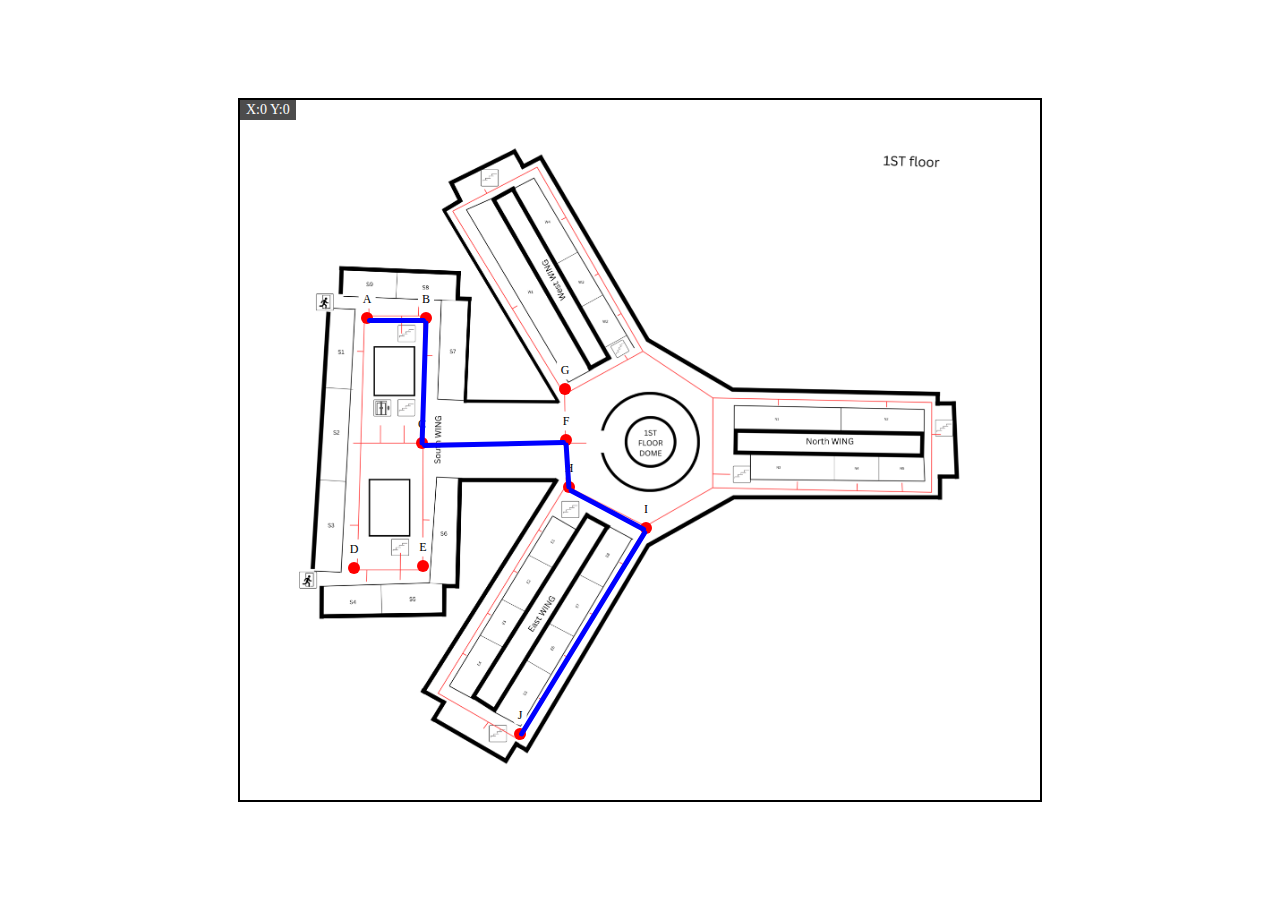
<file: map.html>
<!DOCTYPE html>
<html lang="en">
<head>
  <meta charset="UTF-8">
  <meta name="viewport" content="width=device-width, initial-scale=1.0">
  <title>Map try</title>
  <style>
    body{
      margin: 0;
      padding: 0;
      width: 100vw;
      height: 100vh;
      display: flex;
      justify-content: center;
      align-items: center;
    }
    #map {
      position: relative;
      width: 100%;
      max-width: 800px; /* Optional limit */
      aspect-ratio: 8 / 7; /* Based on your 800x700 size */
      background-image: url("src/images/2nd floor.png");
      background-size: contain;
      background-repeat: no-repeat;
      background-position: center;
      border: 2px solid black;
    }
    .point{
      position: absolute;
      width: 12px;
      height: 12px;
      background-color: red;
      border-radius: 50%;     
      transform: translate(-50%, -50%);
    }
    .line {
      position: absolute;
      height: 5px;
      background-color: blue;
      transform-origin: 0 50%; /* left-middle instead of top-left */
      border-radius: 10px;
    }
    .label {
      position: absolute;
      background-color: white;
      padding: 2px 4px;
      border-radius: 4px;
      font-size: 12px;
      transform: translate(-50%, -150%);
    }
    #coordinates{
      position: absolute;
      top: 0;
      left: 0;
      z-index: 100;
      background-color: rgba(0,0,0,0.7);
      color: white;
      padding: 2px 6px;
      font-size: 14px;
      pointer-events: none;
    }
    #clearBtn{
      background-color: maroon;
      padding: 10px;
      position: absolute;
      right: 0;
      top: 0;
      z-index: 100;
      color: white;
    }
  </style>
</head>
<body>
  
  <div class= "main-container" id="map">
    <div id="coordinates">X:0 Y:0</div>
  </div>
  <script src="const.js"></script>
  <script src="plot.js"></script>
</body>
</html>
</file>
